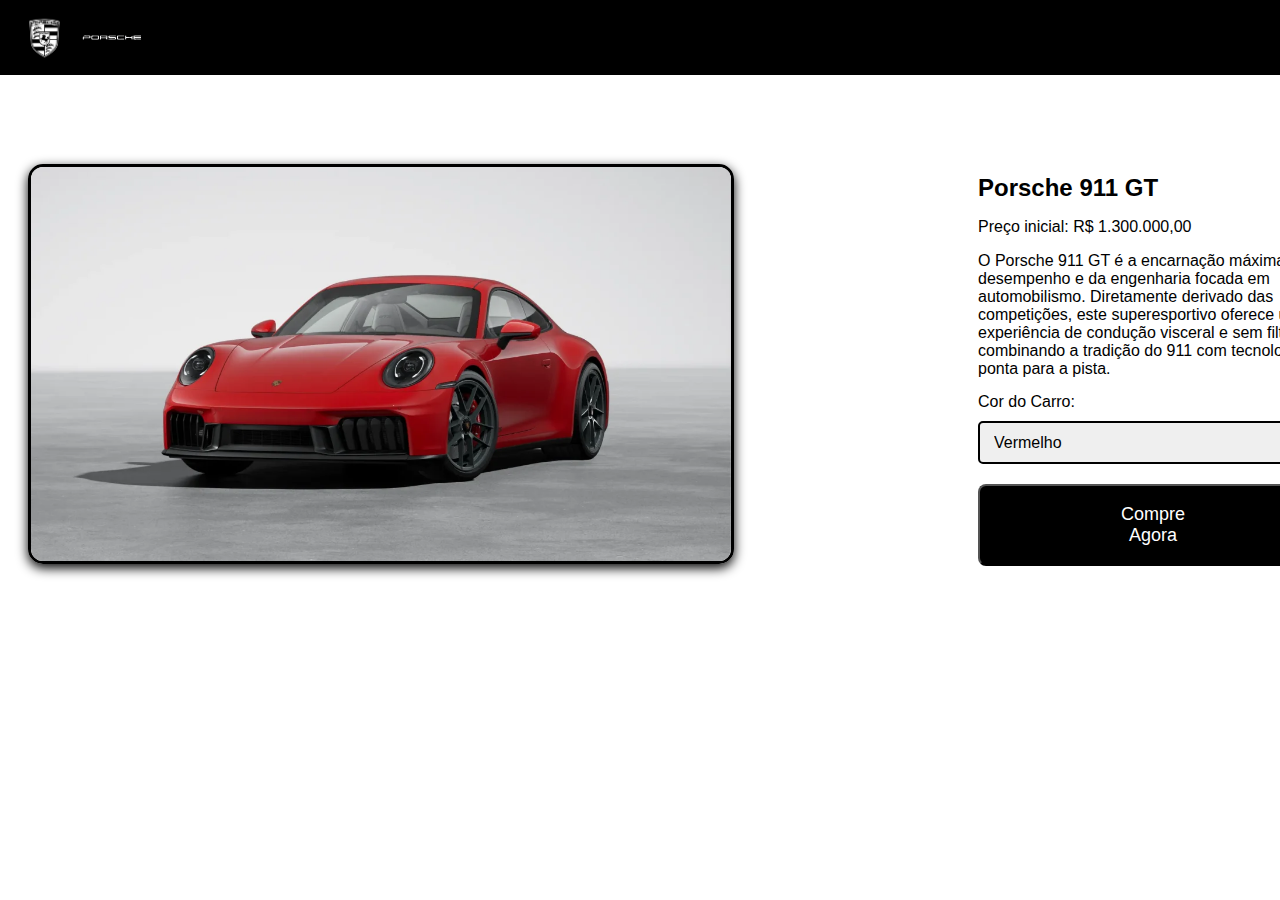
<file: index.html>
<!DOCTYPE html>
<html lang="pt-br">
<head>
    <meta charset="UTF-8">
    <meta name="viewport" content="width=device-width, initial-scale=1.0">
    <title>Porsche</title>
    <link rel="stylesheet" href="style.css">
</head>

<body>

    <header class="cabecario">
        <img src="assets/porsche-logo.png" alt="Logo Do Site" class="logo">
        <img src="assets/porsche-name.png" alt="" class="logo">

        <div class="menu">
            <a href="index.html" class="botao">
                <img src="assets/home.png" alt="" class="icone">
            </a>

            <a href="login.html" class="botao">
                <img src="assets/login.png" alt="" class="icone">
            </a>

            <a href="sobre.html" class="botao">
                <img src="assets/sobre.png" alt="" class="icone">
            </a>
        </div>
    </header>

    <h1 class="titulo">ㅤㅤ</h1>
    <img id="carImg" src="assets/car-vermelho.webp" alt="" class="car">

    <div class="compra">
        <h2>Porsche 911 GT</h2>
        <p>Preço inicial: R$ 1.300.000,00</p>
        <p>O Porsche 911 GT é a encarnação máxima do desempenho e da engenharia focada em automobilismo. Diretamente derivado das competições, este superesportivo oferece uma experiência de condução visceral e sem filtros, combinando a tradição do 911 com tecnologia de ponta para a pista.</p>

        <label for="corCarro">Cor do Carro:</label>
        <select name="corCarro" id="corCarro">
            <option value="Vermelho">Vermelho</option>
            <option value="Vinho">Vinho</option>
            <option value="Cinza">Cinza</option>
        </select>

        <button class="btn-comprar">Compre Agora</button>
    </div>

    <footer>
        <p class="rodape">© 2025 - Hendrel</p>
    </footer>

    <script src="script.js"></script>
</body>
</html>
</file>
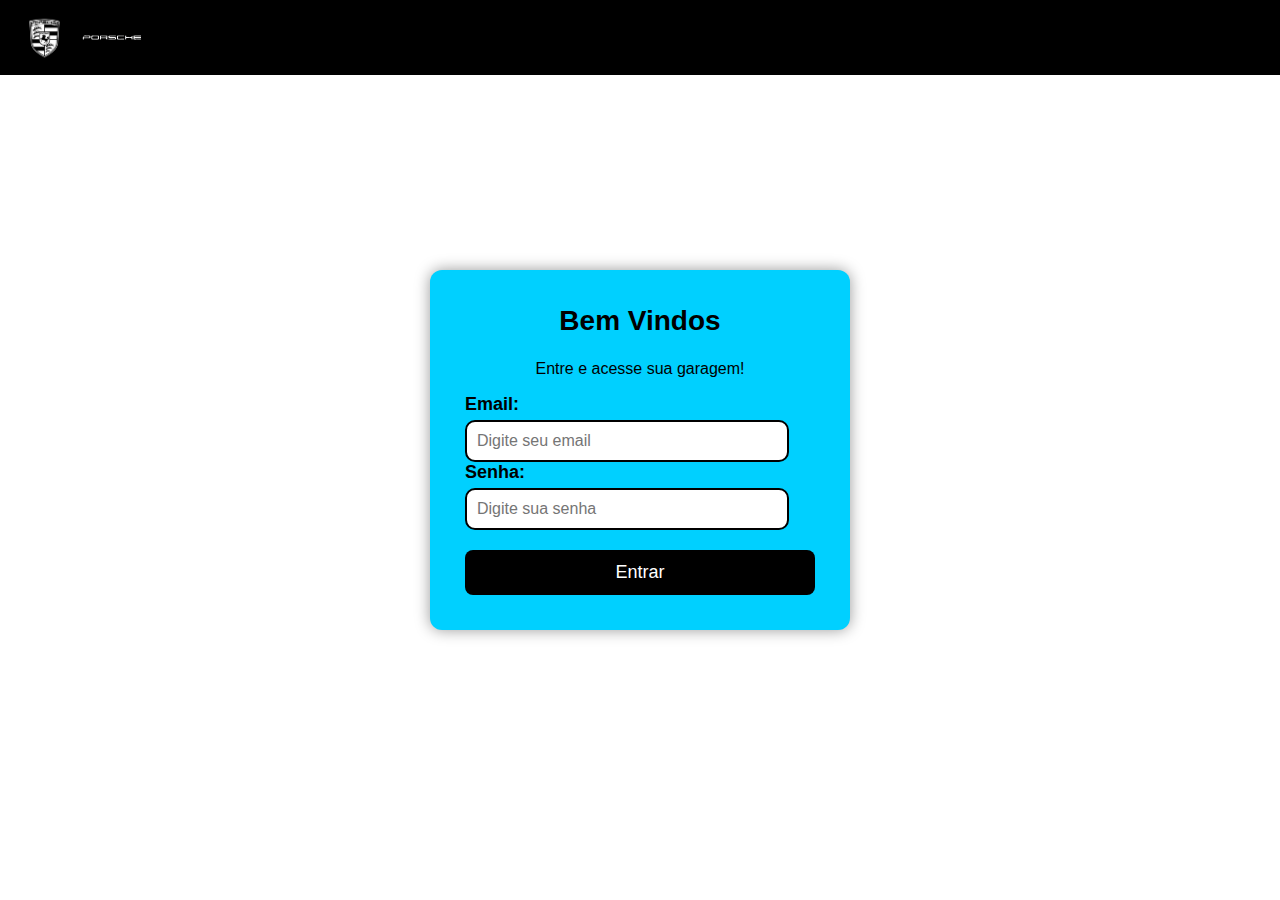
<file: login.html>
<!DOCTYPE html>
<html lang="en">
<head>
    <meta charset="UTF-8">
    <meta name="viewport" content="width=device-width, initial-scale=1.0">
    <title>Porsche</title>
    <link rel="stylesheet" href="login.css">
</head>
<body>
       <header class="cabecario">
        <img src="assets/porsche-logo.png" alt="Logo Do Site" class="logo">
        <img src="assets/porsche-name.png" alt="" class="logo">

    <div class="menu">
        <a href="index.html" class="botao">
            <img src="assets/home.png" alt="" class="icone">
        </a>

            <a href="login.html" class="botao">
                <img src="assets/login.png" alt="" class="icone">
            </a>

            <a href="sobre.html" class="botao">
                <img src="assets/sobre.png" alt="" class="icone">
            </a>

    </div>
</header>
    <div class="login-container">
        <h2>Bem Vindos</h2>
        <p>Entre e acesse sua garagem!</p>

    <form id="loginForm" action="#"></form>
        <div class="campo">
    <label for="email">Email:</label>
        <input type="email" id="email" placeholder="Digite seu email" required>
</div>
        <div class="campo">
    <label for="senha">Senha:</label>
        <input type="password" id="senha" placeholder="Digite sua senha" required>
</div>
    <button type="submit" class="btn-login">Entrar</button>
    </div>
</body>
</html>
</file>
<file: style.css>
body {
    margin-top: 100px;
    font-family: 'Gill Sans', 'Gill Sans MT', Calibri, 'Trebuchet MS', sans-serif;
    font-size: medium;
    color: rgb(0, 0, 0);
    background-color: rgb(255, 255, 255);
}

.cabecario {
    position: fixed; /*Fixar no topo*/
    top: 0;  /*Posicao Do Cabecario*/
    left: 0;  /*Encostar a esquerda*/
    width: 100%;  /*Ocupa toda a largura*/
    background-color: black;  /*Cor do fundo*/
    color: rgb(0, 0, 0);  /*Cor do texto*/
    padding: 10px;  /*Espaco interno*/
    z-index: 1000; /*Ficar por cima de tudo*/
    display: flex;
    align-items: center;
}

.titulo {
    margin: 10px;
    text-align: left; /* garante alinhamento à esquerda */
}

.logo {
    height: 55px; /*ajustar o tamanho */
    display: block;
}

.menu {
    margin-left: 1190px;
    display: flex;
    gap: 20px;
}

.botao {
    border: 1px solid rgb(255, 255, 255);
    border-radius: 5px;
    padding: 8px;
    align-self: center;
    justify-content: center;
    transition: 0.3s;
}

.botao:hover {
    transform: scale(1.05);
    box-shadow: 0px 8px 20px rgba(0, 0, 0,0.7);
}

.icone {
    height: 25px;
    width: 25px;
}

.car {
    margin: 20px;
    width: 700px;
    transition: 0.4s;
    height: auto;
    border: 3px solid rgb(0, 0, 0);
    border-radius: 15px;
    box-shadow: 0px 4px 12px;
    display: block;
}

.car:hover {
    transform: scale(1.05);
    box-shadow: 0px 8px 20px rgba(0, 0, 0,0.7);
}

.rodape {
    position: fixed;      /* fixa no fundo da janela */
    bottom: 0;            /* encosta no fim */
    left: 0;              /* encosta na esquerda */
    width: 100%;          /* ocupa toda a largura */
    height: 60px;         /* altura fixa do rodapé */
    color: white;
    display: flex;        /* ajuda no alinhamento */
    justify-content: center; /* centraliza horizontalmente */
    align-items: center;     /* centraliza verticalmente */
    font-size: 16px;
    z-index: 1000;
}

.compra {
    width: 350px;
    padding: 20px;
    margin-left: 950px;
    margin-top: -450px;
    background-color: rgb(255, 255, 255);
}

.compra h2 {
    margin-bottom: 15px;
}

.compra p {
    margin-bottom: 15px;
}

.compra select {
    width: 100%; /* ocupar toda a largura */
    padding: 10px; /* espaço interno */
    margin: 10px 0 20px 0; /* espaçamento externo */
    font-size: 16px; /* tamanho do texto */
    border-radius: 5px; /* arredondar bordas */
    border: 2px solid black; /* borda */
    cursor: pointer; /* indicador de clique */
}

.btn-comprar {
    background: black;
    color: white;
    padding: 18px 120px;
    border-radius: 8px;
    font-size: 18px;
    transition: 0.3s;
}

.btn-comprar:hover {
    background: #88a600;
    transform: scale(1.05);
}

.s-mim {
    width: 60%;  /* tamanho da area de texto */
    font-size: 20px;
    font-weight: 600;
    font-family: 'Gill Sans', 'Gill Sans MT', Calibri, 'Trebuchet MS', sans-serif;
}

.sobre-container {
    display: flex;
    align-items: center; /* alinha verticalmente */
    justify-content: space-between; /* separa */
    padding: 40px;
    gap: 30px; /* distancia entre texto e GIF */
}

.gif-porsche {
    width: 1800px;
    border-radius: 10px;
    box-shadow: 0px 4px 12px black;
    transition: 0.5s;
}
.gif-porsche:hover {
    transform: scale(1.05);
}
</file>
<file: login.css>
body {
    margin-top: 100px;
    font-family: 'Gill Sans', 'Gill Sans MT', Calibri, 'Trebuchet MS', sans-serif;
    font-size: medium;
    color: rgb(0, 0, 0);
    background-color: rgb(255, 255, 255);
}

.cabecario {
    position: fixed; /*Fixar no topo*/
    top: 0;  /*Posicao Do Cabecario*/
    left: 0;  /*Encostar a esquerda*/
    width: 100%;  /*Ocupa toda a largura*/
    background-color: black;  /*Cor do fundo*/
    color: rgb(0, 0, 0);  /*Cor do texto*/
    padding: 10px;  /*Espaco interno*/
    z-index: 1000; /*Ficar por cima de tudo*/
    display: flex;
    align-items: center;
}

.titulo {
    margin: 10px;
    text-align: left; /* garante alinhamento à esquerda */
}

.logo {
    height: 55px; /*ajustar o tamanho */
    display: block;
}

.menu {
    margin-left: 1190px;
    display: flex;
    gap: 20px;
}

.botao {
    border: 1px solid rgb(255, 255, 255);
    border-radius: 5px;
    padding: 8px;
    align-self: center;
    justify-content: center;
    transition: 0.3s;
}

.botao:hover {
    transform: scale(1.05);
    box-shadow: 0px 8px 20px rgba(0, 0, 0,0.7);
}

.icone {
    height: 25px;
    width: 25px;
}

.car {
    margin: 20px;
    width: 700px;
    transition: 0.4s;
    height: auto;
    border: 3px solid rgb(0, 0, 0);
    border-radius: 15px;
    box-shadow: 0px 4px 12px;
    display: block;
}

.car:hover {
    transform: scale(1.05);
    box-shadow: 0px 8px 20px rgba(0, 0, 0,0.7);
}

.rodape {
    position: fixed;      /* fixa no fundo da janela */
    bottom: 0;            /* encosta no fim */
    left: 0;              /* encosta na esquerda */
    width: 100%;          /* ocupa toda a largura */
    height: 60px;         /* altura fixa do rodapé */
    color: white;
    display: flex;        /* ajuda no alinhamento */
    justify-content: center; /* centraliza horizontalmente */
    align-items: center;     /* centraliza verticalmente */
    font-size: 16px;
    z-index: 1000;
}

.compra {
    width: 350px;
    padding: 20px;
    margin-left: 950px;
    margin-top: -450px;
    background-color: rgb(255, 255, 255);
}

.compra h2 {
    margin-bottom: 15px;
}

.compra p {
    margin-bottom: 15px;
}

.compra select {
    width: 100%; /* ocupar toda a largura */
    padding: 10px; /* espaço interno */
    margin: 10px 0 20px 0; /* espaçamento externo */
    font-size: 16px; /* tamanho do texto */
    border-radius: 5px; /* arredondar bordas */
    border: 2px solid black; /* borda */
    cursor: pointer; /* indicador de clique */
}

.btn-comprar {
    background: black;
    color: white;
    padding: 18px 120px;
    border-radius: 8px;
    font-size: 18px;
    transition: 0.3s;
}

.btn-comprar:hover {
    background: #88a600;
    transform: scale(1.05);
}

.s-mim {
    width: 60%;  /* tamanho da area de texto */
    font-size: 20px;
    font-weight: 600;
    font-family: 'Gill Sans', 'Gill Sans MT', Calibri, 'Trebuchet MS', sans-serif;
}

.sobre-container {
    display: flex;
    align-items: center; /* alinha verticalmente */
    justify-content: space-between; /* separa */
    padding: 40px;
    gap: 30px; /* distancia entre texto e GIF */
}

.gif-porsche {
    width: 1800px;
    border-radius: 10px;
    box-shadow: 0px 4px 12px black;
    transition: 0.5s;
}
.gif-porsche:hover {
    transform: scale(1.05);
}

body {
    margin: 0;
    padding: 0;
    display: flex;
    justify-content: center;
    align-items: center;
    height: 100vh;
    background: #ffffff;
    font-family: Arial, sans-serif;
}

.login-container {
    background: #00d0ff;
    padding: 35px;
    width: 350px;
    border-radius: 12px;
    box-shadow: 0 0 15px rgba(0, 0, 0, 0.4);
    text-align: center;
}
.login-container h2 {
    margin-top: 0;
    font-size: 28px;
}
.login-container imput {
    width: 100%;
    padding: 12px;
    margin: 10px 0 20px 0;
    border-radius: 8px;
    border: 2px solid #000;
    font-size: 16px;
}

.btn-login {
    margin-top: 20px;
    width: 100%;
    padding: 12px;
    background: black;
    color: white;
    font-size: 18px;
    border: none;
    border-radius: 8px;
    cursor: pointer;
    transition: .3s;
}

.btn-login:hover {
    background: #444;
}

.campo {
    width: 100%;
    display: flex;
    flex-direction: column;
    text-align: left;
}

.campo {
    width: 100%;
    display: flex;
    flex-direction: column;
    text-align: left;
}

label {
    font-size: 18px;
    font-weight: bold;
    margin-bottom: 5px;
}

/* estiliza os inputs */
input {
    width: 300px;
    padding: 10px;
    border: 2px solid #000;
    border-radius: 10px;
    outline: none;
    font-size: 16px;
    transition: 0.3s;
}

/* efeito quando clica */
input:focus {
    border-color: #ffffff;
    background: #e8f7ff;
}
</file>
